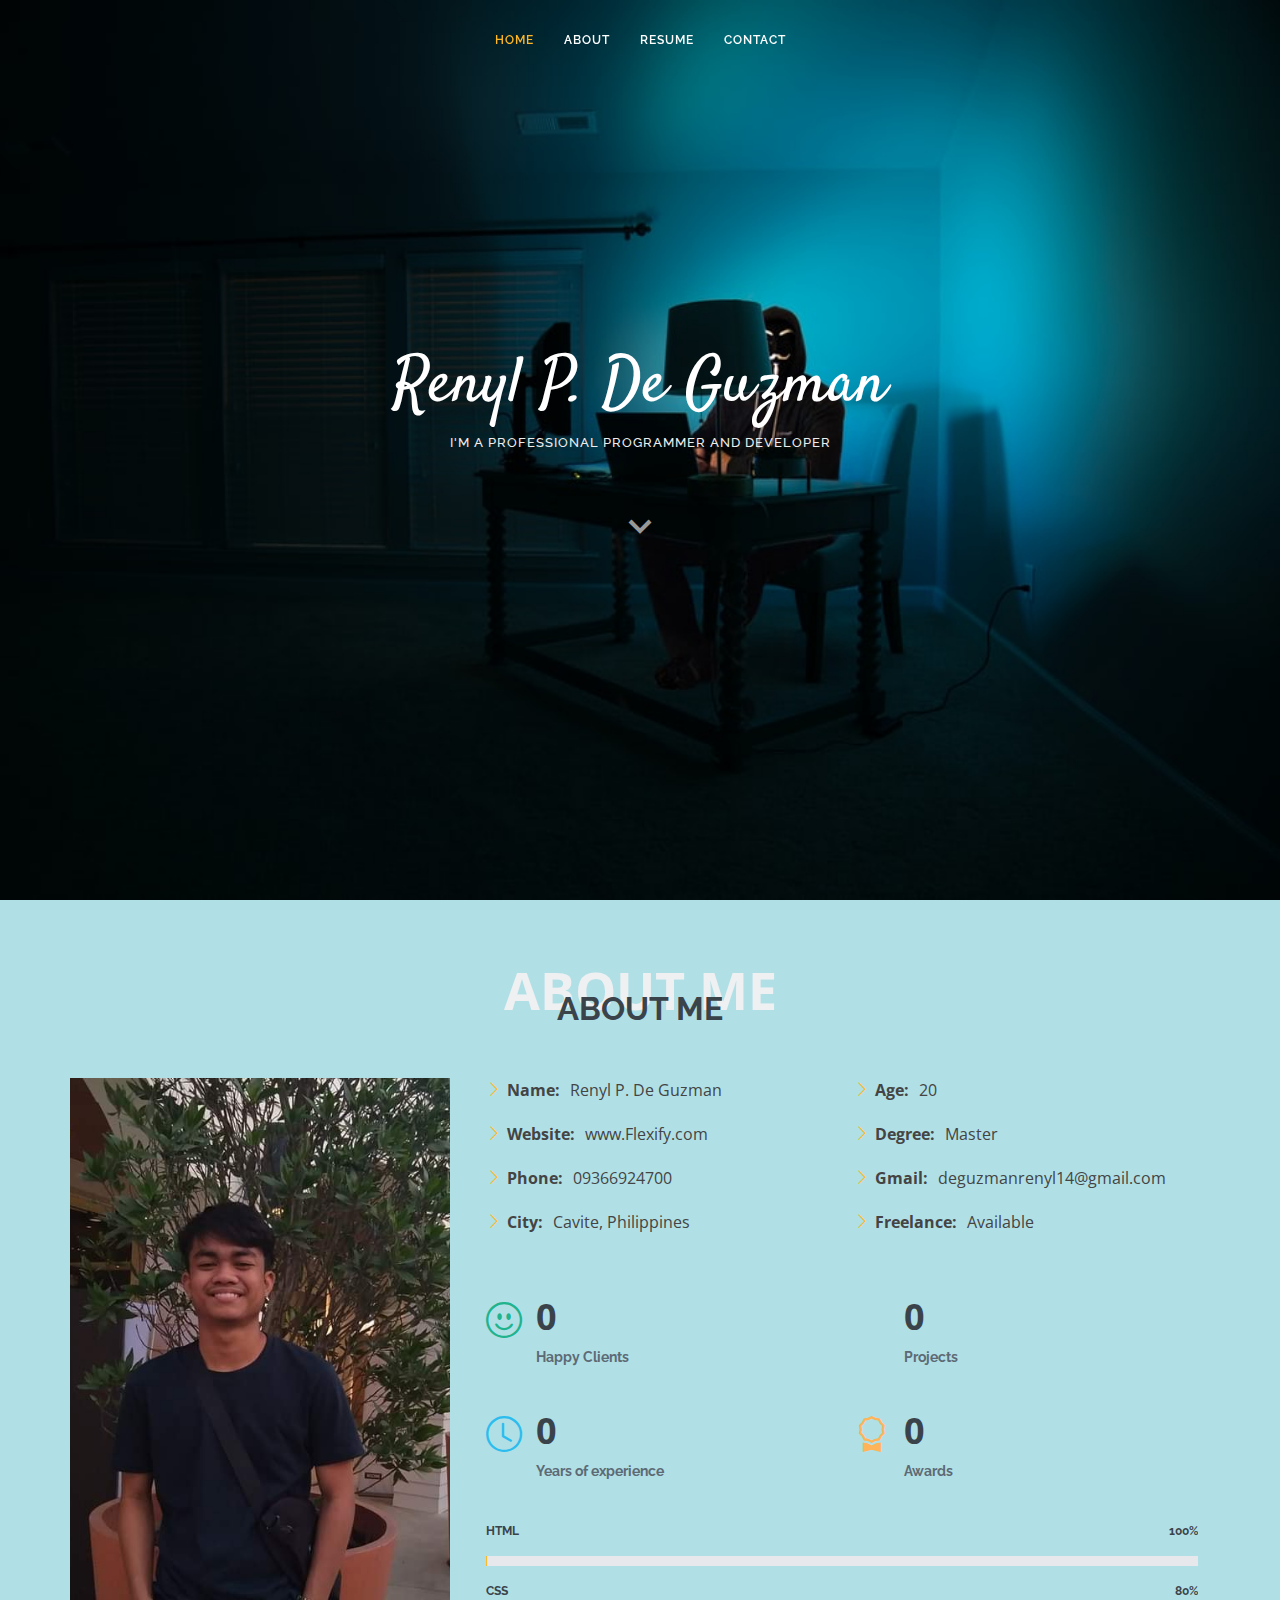
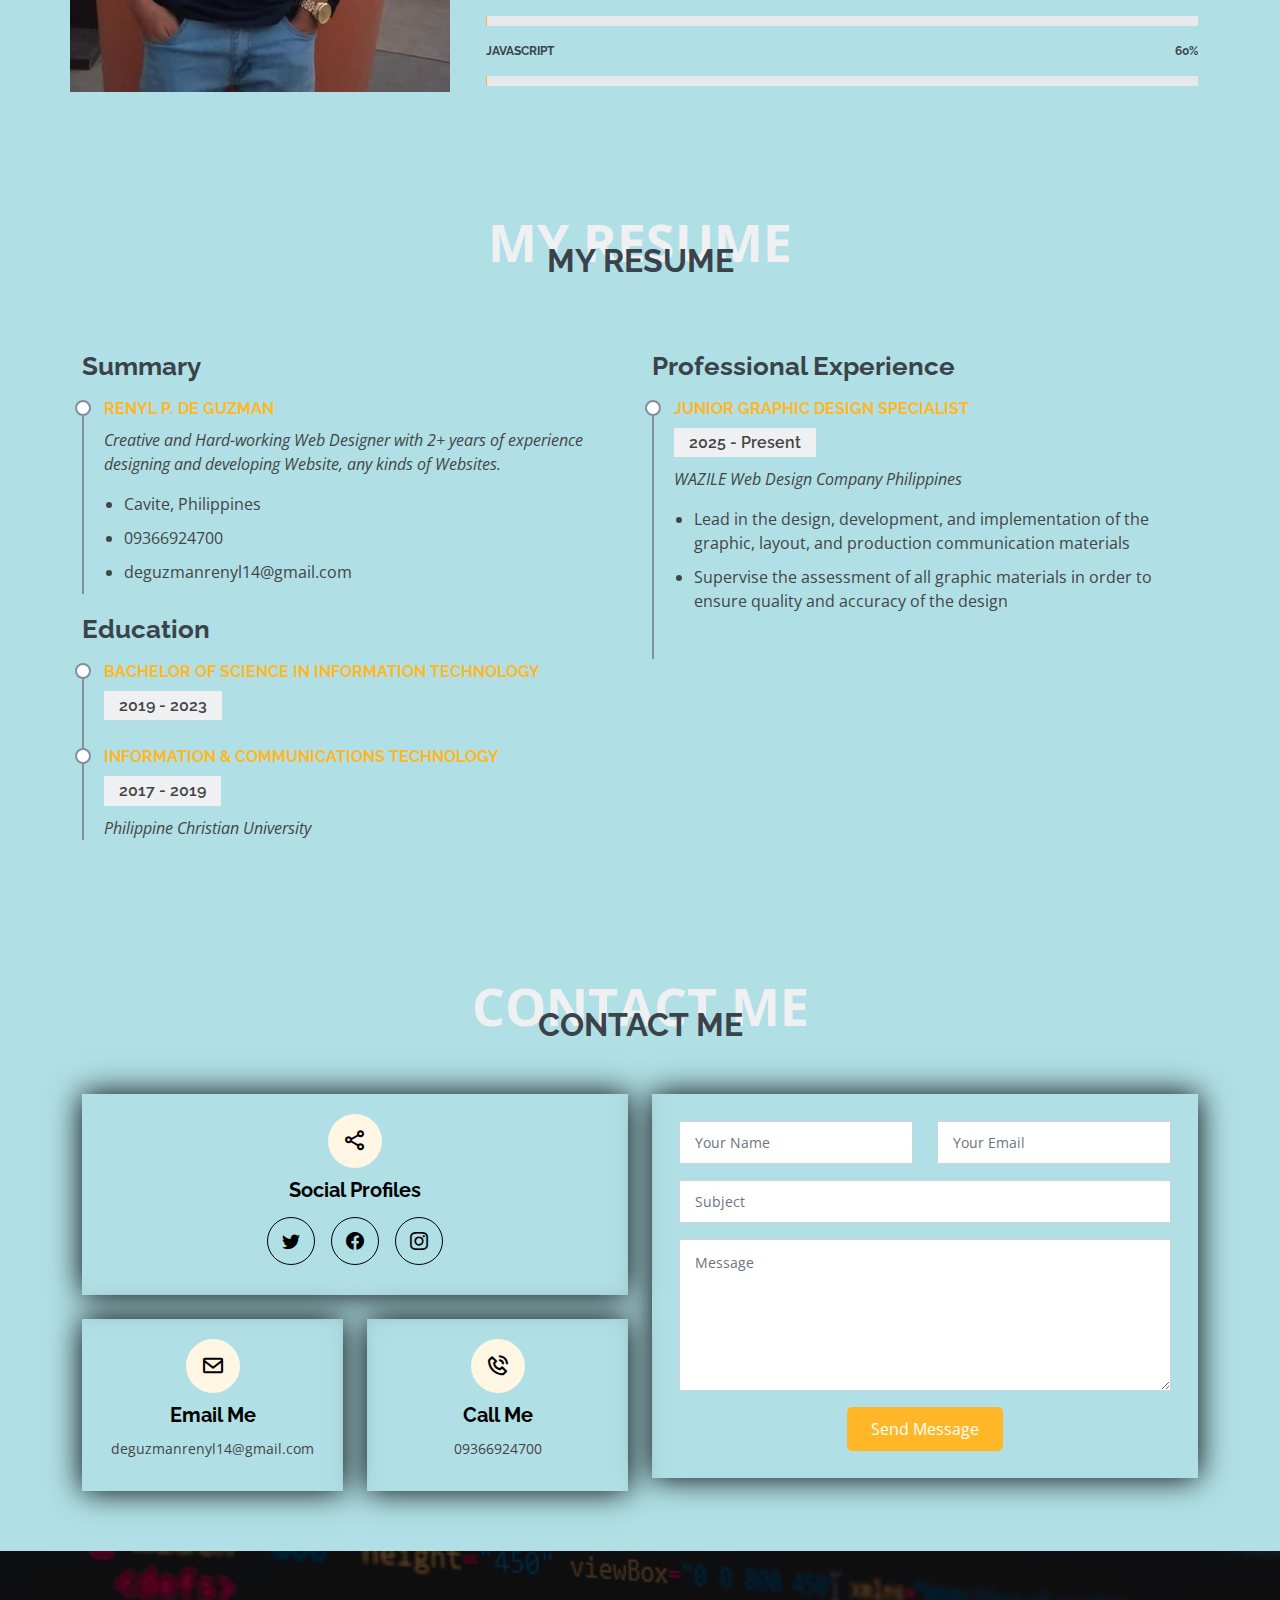
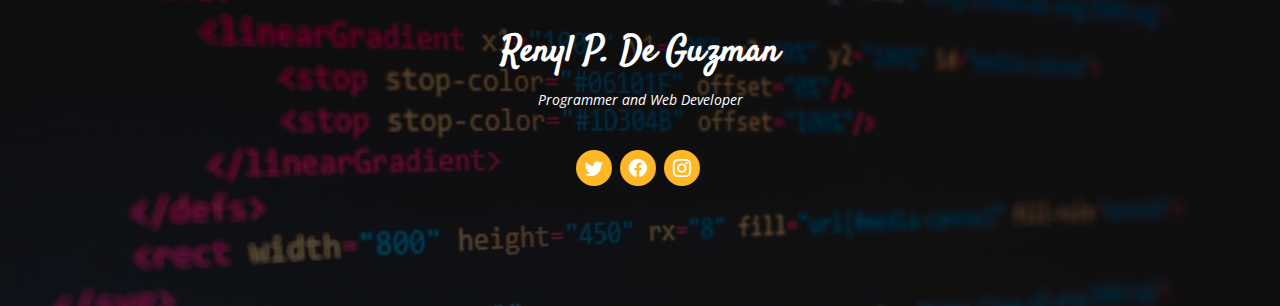
<file: index.html>
<!DOCTYPE html>
<html lang="en">

<head>
  <meta charset="utf-8">
  <meta content="width=device-width, initial-scale=1.0" name="viewport">

  <title>Renyl De Guzman</title>
  <meta content="" name="description">
  <meta content="" name="keywords">

  <!-- Favicons -->
  <link href="assets/img/favicon.png" rel="icon">
  <link href="assets/img/apple-touch-icon.png" rel="apple-touch-icon">

  <!-- Google Fonts -->
  <link href="https://fonts.googleapis.com/css?family=Open+Sans:300,300i,400,400i,600,600i,700,700i|Raleway:300,300i,400,400i,500,500i,600,600i,700,700i|Satisfy" rel="stylesheet">

  <!-- Vendor CSS Files -->
  <link href="assets/vendor/bootstrap/css/bootstrap.min.css" rel="stylesheet">
  <link href="assets/vendor/bootstrap-icons/bootstrap-icons.css" rel="stylesheet">
  <link href="assets/vendor/boxicons/css/boxicons.min.css" rel="stylesheet">
  <link href="assets/vendor/glightbox/css/glightbox.min.css" rel="stylesheet">
  <link href="assets/vendor/swiper/swiper-bundle.min.css" rel="stylesheet">

  <!-- Template Main CSS File -->
  <link href="assets/css/style.css" rel="stylesheet">

  <!-- =======================================================
  * Template Name: Laura - v4.3.0
  * Template URL: https://bootstrapmade.com/laura-free-creative-bootstrap-theme/
  * Author: BootstrapMade.com
  * License: https://bootstrapmade.com/license/
  ======================================================== -->
</head>

<body>

  <!-- ======= Header ======= -->
  <header id="header" class="fixed-top d-flex justify-content-center align-items-center header-transparent">

    <nav id="navbar" class="navbar">
      <ul>
        <li><a class="nav-link scrollto active" href="#hero">Home</a></li>
        <li><a class="nav-link scrollto" href="#about">About</a></li>
        <li><a class="nav-link scrollto" href="#resume">Resume</a></li>

        <li><a class="nav-link scrollto" href="#contact">Contact</a></li>
      </ul>
      <i class="bi bi-list mobile-nav-toggle"></i>
    </nav><!-- .navbar -->

  </header><!-- End Header -->

  <!-- ======= Hero Section ======= -->
  <section id="hero">
    <div class="hero-container">
      <h1>Renyl P. De Guzman</h1>
      <h2>I'm a Professional Programmer and Developer</h2>
      <a href="#about" class="btn-scroll scrollto" title="Scroll Down"><i class="bx bx-chevron-down"></i></a>
    </div>
  </section><!-- End Hero -->

  <main id="main">

    <!-- ======= About Me Section ======= -->
    <section id="about" class="about">
      <div class="container">

        <div class="section-title">
          <span>About Me</span>
          <h2>About Me</h2>
          
        </div>

        <div class="row">
          <div class="image col-lg-4 d-flex align-items-stretch justify-content-center justify-content-lg-start"></div>
          <div class="col-lg-8 d-flex flex-column align-items-stretch">
            <div class="content ps-lg-4 d-flex flex-column justify-content-center">
              <div class="row">
                <div class="col-lg-6">
                  <ul>
                    <li><i class="bi bi-chevron-right"></i> <strong>Name:</strong> <span>Renyl P. De Guzman</span></li>
                    <li><i class="bi bi-chevron-right"></i> <strong>Website:</strong> <span>www.Flexify.com</span></li>
                    <li><i class="bi bi-chevron-right"></i> <strong>Phone:</strong> <span>09366924700</span></li>
                    <li><i class="bi bi-chevron-right"></i> <strong>City:</strong> <span>Cavite, Philippines</span></li>
                  </ul>
                </div>
                <div class="col-lg-6">
                  <ul>
                    <li><i class="bi bi-chevron-right"></i> <strong>Age:</strong> <span>20</span></li>
                    <li><i class="bi bi-chevron-right"></i> <strong>Degree:</strong> <span>Master</span></li>
                    <li><i class="bi bi-chevron-right"></i> <strong>Gmail:</strong> <span>deguzmanrenyl14@gmail.com</span></li>
                    <li><i class="bi bi-chevron-right"></i> <strong>Freelance:</strong> <span>Available</span></li>
                  </ul>
                </div>
              </div>
              <div class="row mt-n4">
                <div class="col-md-6 mt-5 d-md-flex align-items-md-stretch">
                  <div class="count-box">
                    <i class="bi bi-emoji-smile" style="color: #20b38e;"></i>
                    <span data-purecounter-start="0" data-purecounter-end="150" data-purecounter-duration="1" class="purecounter"></span>
                    <p><strong>Happy Clients</strong></p>
                  </div>
                </div>

                <div class="col-md-6 mt-5 d-md-flex align-items-md-stretch">
                  <div class="count-box">
                    <i class="bi bi-journal-richtextr" style="color: #8a1ac2;"></i>
                    <span data-purecounter-start="0" data-purecounter-end="3" data-purecounter-duration="1" class="purecounter"></span>
                    <p><strong>Projects</strong></p>
                  </div>
                </div>

                <div class="col-md-6 mt-5 d-md-flex align-items-md-stretch">
                  <div class="count-box">
                    <i class="bi bi-clock" style="color: #2cbdee;"></i>
                    <span data-purecounter-start="0" data-purecounter-end="2" data-purecounter-duration="1" class="purecounter"></span>
                    <p><strong>Years of experience</strong></p>
                  </div>
                </div>

                <div class="col-md-6 mt-5 d-md-flex align-items-md-stretch">
                  <div class="count-box">
                    <i class="bi bi-award" style="color: #ffb459;"></i>
                    <span data-purecounter-start="0" data-purecounter-end="16" data-purecounter-duration="1" class="purecounter"></span>
                    <p><strong>Awards</strong></p>
                  </div>
                </div>
              </div>
            </div><!-- End .content-->

            <div class="skills-content ps-lg-4">
              <div class="progress">
                <span class="skill">HTML <i class="val">100%</i></span>
                <div class="progress-bar-wrap">
                  <div class="progress-bar" role="progressbar" aria-valuenow="100" aria-valuemin="0" aria-valuemax="100"></div>
                </div>
              </div>

              <div class="progress">
                <span class="skill">CSS <i class="val">80%</i></span>
                <div class="progress-bar-wrap">
                  <div class="progress-bar" role="progressbar" aria-valuenow="90" aria-valuemin="0" aria-valuemax="100"></div>
                </div>
              </div>

              <div class="progress">
                <span class="skill">JavaScript <i class="val">60%</i></span>
                <div class="progress-bar-wrap">
                  <div class="progress-bar" role="progressbar" aria-valuenow="75" aria-valuemin="0" aria-valuemax="100"></div>
                </div>
              </div>
            </div>

          </div>
        </div>

      </div>
    </section><!-- End About Me Section -->

    <!-- ======= My Resume Section ======= -->
    <section id="resume" class="resume">
      <div class="container">

        <div class="section-title">
          <span>My Resume</span>
          <h2>My Resume</h2>
        
        </div>

        <div class="row">
          <div class="col-lg-6">
            <h3 class="resume-title">Summary</h3>
            <div class="resume-item pb-0">
              <h4>Renyl P. De Guzman</h4>
              <p><em>Creative and Hard-working Web Designer with 2+ years of experience designing and developing Website, any kinds of Websites.</em></p>
              <p>
              <ul>
                <li>Cavite, Philippines</li>
                <li>09366924700</li>
                <li>deguzmanrenyl14@gmail.com</li>
              </ul>
              </p>
            </div>

            <h3 class="resume-title">Education</h3>
            <div class="resume-item">
              <h4>Bachelor of Science in Information Technology</h4>
              <h5>2019 - 2023</h5>
      
            </div>
            <div class="resume-item">
              <h4>Information &amp; Communications Technology</h4>
              <h5>2017 - 2019</h5>
              <p><em>Philippine Christian University</em></p>
          
            </div>
          </div>
          <div class="col-lg-6">
            <h3 class="resume-title">Professional Experience</h3>
            <div class="resume-item">
              <h4>Junior graphic design specialist</h4>
              <h5>2025 - Present</h5>
              <p><em>WAZILE Web Design Company Philippines </em></p>
              <p>
              <ul>
                <li>Lead in the design, development, and implementation of the graphic, layout, and production communication materials</li>
              
              <li>Supervise the assessment of all graphic materials in order to ensure quality and accuracy of the design</li>
                
              </ul>
              </p>
            </div>
           
              </ul>
              </p>
            </div>
          </div>
        </div>

      </div>
    </section><!-- End My Resume Section -->


    <!-- ======= Contact Me Section ======= -->
    <section id="contact" class="contact">
      <div class="container">

        <div class="section-title">
          <span>Contact Me</span>
          <h2>Contact Me</h2>

        </div>

        <div class="row">

          <div class="col-lg-6">

            <div class="row">
              <div class="col-md-12">
                <div class="info-box">
                  <i class="bx bx-share-alt"></i>
                  <h3>Social Profiles</h3>
                  <div class="social-links">
                    <a href="https://twitter.com/?lang=en" class="twitter"><i class="bi bi-twitter"></i></a>
                    <a href="https://www.facebook.com/renyl.deguzman/" class="facebook"><i class="bi bi-facebook"></i></a>
                    <a href="https://www.instagram.com/renyldeguzmann/" class="instagram"><i class="bi bi-instagram"></i></a>
                   
                  </div>
                </div>
              </div>
              <div class="col-md-6">
                <div class="info-box mt-4">
                  <i class="bx bx-envelope"></i>
                  <h3>Email Me</h3>
                  <p>deguzmanrenyl14@gmail.com</p>
                </div>
              </div>
              <div class="col-md-6">
                <div class="info-box mt-4">
                  <i class="bx bx-phone-call"></i>
                  <h3>Call Me</h3>
                  <p>09366924700</p>
                </div>
              </div>
            </div>

          </div>

          <div class="col-lg-6">
            <form action="forms/contact.php" method="post" role="form" class="php-email-form">
              <div class="row">
                <div class="col-md-6 form-group">
                  <input type="text" name="name" class="form-control" id="name" placeholder="Your Name" required>
                </div>
                <div class="col-md-6 form-group mt-3 mt-md-0">
                  <input type="email" class="form-control" name="email" id="email" placeholder="Your Email" required>
                </div>
              </div>
              <div class="form-group mt-3">
                <input type="text" class="form-control" name="subject" id="subject" placeholder="Subject" required>
              </div>
              <div class="form-group mt-3">
                <textarea class="form-control" name="message" rows="6" placeholder="Message" required></textarea>
              </div>
              <div class="my-3">
                <div class="loading">Loading</div>
                <div class="error-message"></div>
                <div class="sent-message">Your message has been sent. Thank you!</div>
              </div>
              <div class="text-center"><button type="submit">Send Message</button></div>
            </form>
          </div>

        </div>

      </div>
    </section><!-- End Contact Me Section -->

  </main><!-- End #main -->

  <!-- ======= Footer ======= -->
  <footer id="footer">
    <div class="container">
      <h3>Renyl P. De Guzman</h3>
      <p>Programmer and Web Developer</p>
      <div class="social-links">
           <a href="https://twitter.com/?lang=en" class="twitter"><i class="bi bi-twitter"></i></a>
                    <a href="https://www.facebook.com/renyl.deguzman" class="facebook"><i class="bi bi-facebook"></i></a>
                    <a href="https://www.instagram.com/renyldeguzmann/" class="instagram"><i class="bi bi-instagram"></i></a>
      </div>
      
      </div>
    </div>
  </footer><!-- End Footer -->

  <a href="#" class="back-to-top d-flex align-items-center justify-content-center"><i class="bi bi-arrow-up-short"></i></a>

  <!-- Vendor JS Files -->
  <script src="assets/vendor/bootstrap/js/bootstrap.bundle.min.js"></script>
  <script src="assets/vendor/glightbox/js/glightbox.min.js"></script>
  <script src="assets/vendor/isotope-layout/isotope.pkgd.min.js"></script>
  <script src="assets/vendor/php-email-form/validate.js"></script>
  <script src="assets/vendor/purecounter/purecounter.js"></script>
  <script src="assets/vendor/swiper/swiper-bundle.min.js"></script>
  <script src="assets/vendor/waypoints/noframework.waypoints.js"></script>

  <!-- Template Main JS File -->
  <script src="assets/js/main.js"></script>

</body>

</html>
</file>
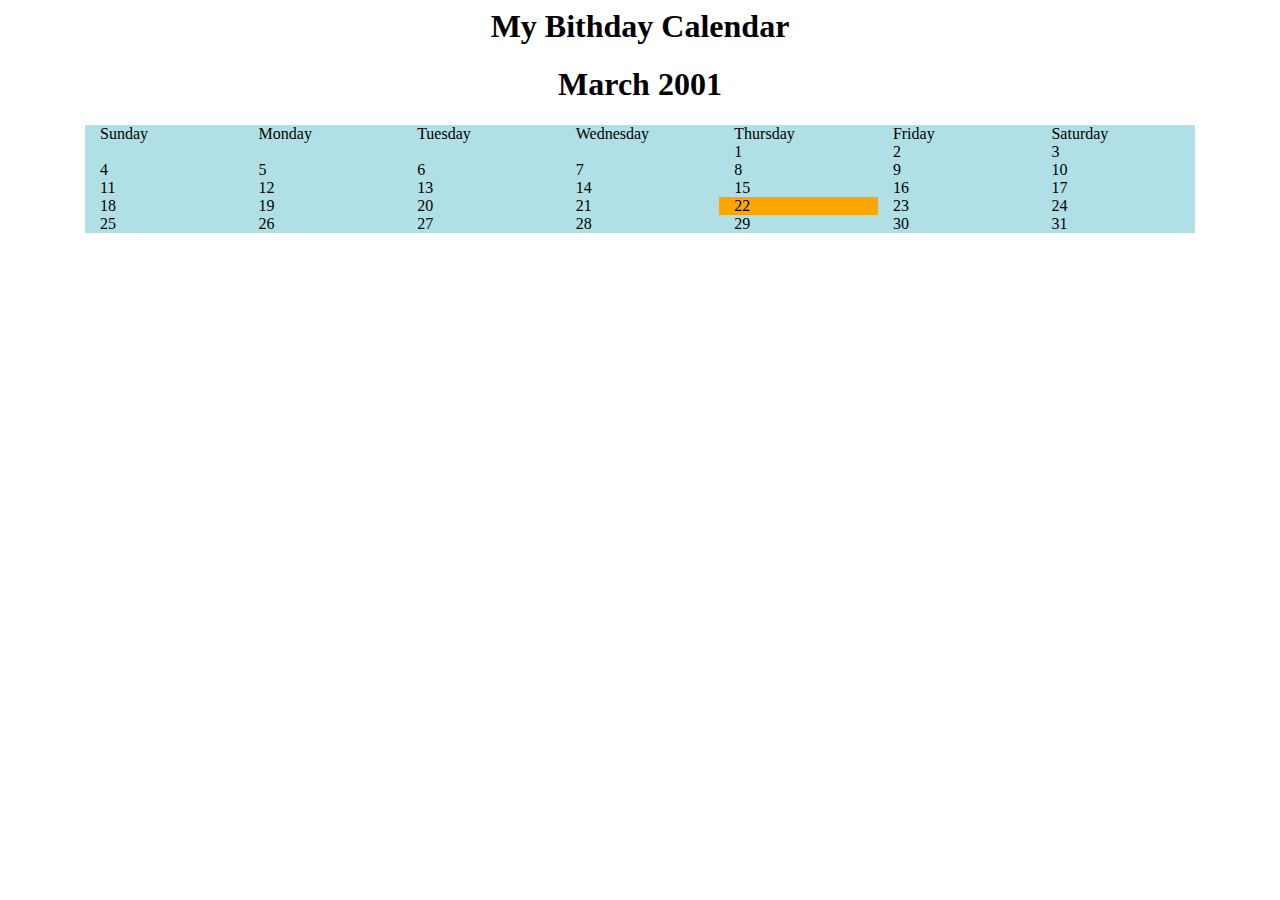
<file: deguzman_Itec75a/DeGuzman_lab2.html>
<html>
<head>
<title>Calendar</title>
<link rel="stylesheet" type="text/css" href="css/bootstrap-grid.css">
</head>
<body>
<div class="container">
  <center><h1>My Bithday Calendar</h1></center>
  <center><h1>March 2001</h1></center>
  <div class="container" style="background-color: powderblue;">
    <div class="row">
      <div class="col-sm">
      Sunday
      </div>
      <div class="col-sm">
      Monday
      </div>
      <div class="col-sm">
      Tuesday
      </div>
        <div class="col-sm">
      Wednesday
      </div>
        <div class="col-sm">
      Thursday
      </div>
        <div class="col-sm">
      Friday
      </div>
        <div class="col-sm">
      Saturday
      </div>
    </div>



    <div class="row">
      <div class="col-sm">
      </div>
      <div class="col-sm">
      </div>
      <div class="col-sm">
      </div>
        <div class="col-sm">
      </div>
        <div class="col-sm">
      1
      </div>
        <div class="col-sm">
      2
      </div>
        <div class="col-sm">
      3
      </div>
    </div>



      <div class="row">
      <div class="col-sm">
      4
      </div>
      <div class="col-sm">
      5
      </div>
      <div class="col-sm">
      6
      </div>
        <div class="col-sm">
      7
      </div>
        <div class="col-sm">
      8
      </div>
        <div class="col-sm">
      9
      </div>
        <div class="col-sm">
      10
      </div>
      </div>



      <div class="row">
      <div class="col-sm">
      11
      </div>
      <div class="col-sm">
      12
      </div>
      <div class="col-sm">
      13
      </div>
        <div class="col-sm">
      14
      </div>
        <div class="col-sm">
      15
      </div>
        <div class="col-sm">
      16
      </div>
        <div class="col-sm">
      17
      </div>
      </div>



      <div class="row">
      <div class="col-sm">
      18
      </div>
      <div class="col-sm">
      19
      </div>
      <div class="col-sm">
      20
      </div>
        <div class="col-sm">
      21
      </div>
        <div class="col-sm " style="background-color: orange;">
      22
      </div>
        <div class="col-sm">
      23
      </div>
        <div class="col-sm">
      24
      </div>
      </div>



      <div class="row">
      <div class="col-sm">
      25
      </div>
      <div class="col-sm">
      26
      </div>
      <div class="col-sm">
      27
      </div>
        <div class="col-sm">
      28
      </div>
        <div class="col-sm">
      29
      </div>
        <div class="col-sm">
      30
      </div>
        <div class="col-sm">
      31
      </div>
      </div>
    
</div>

</body>
</html>
</file>
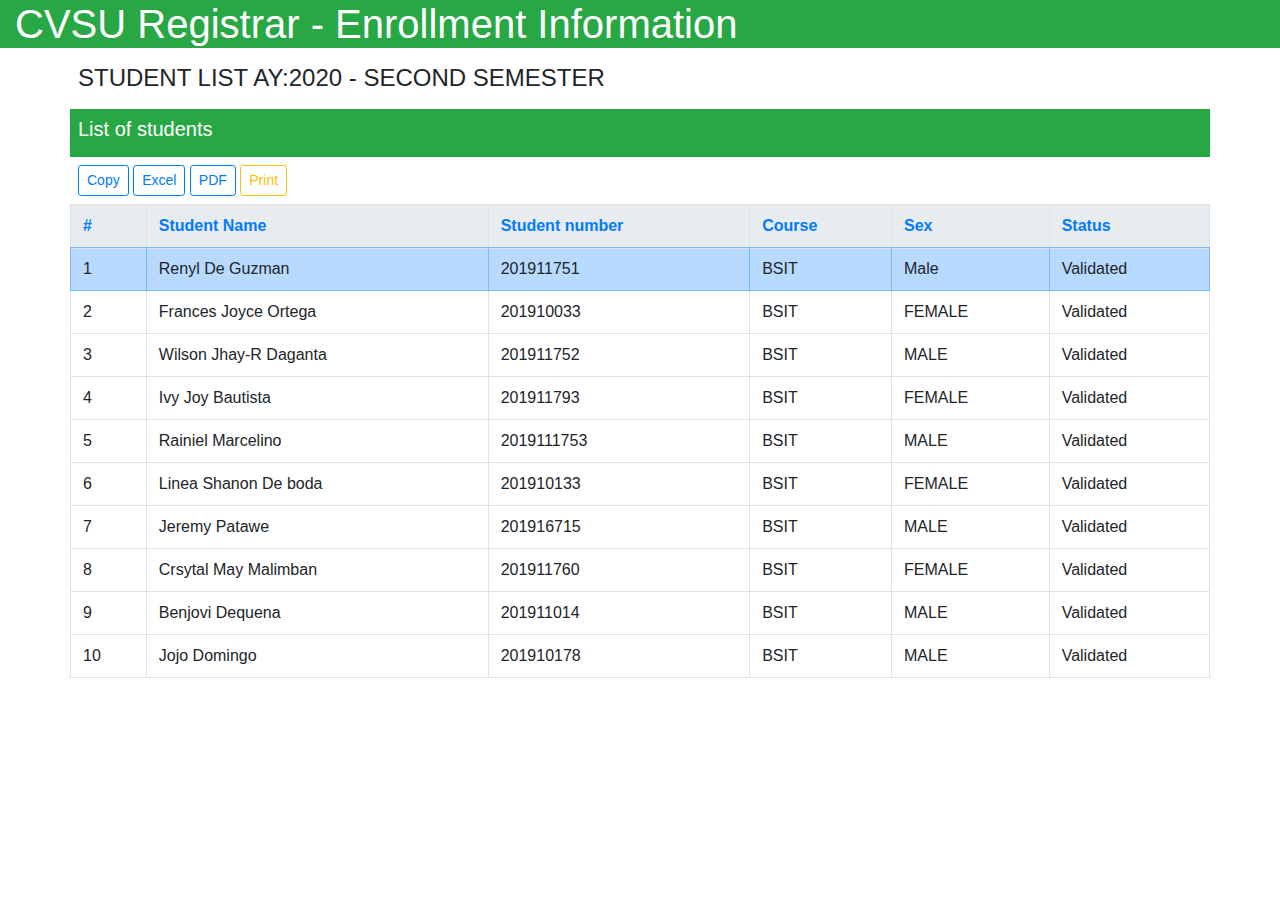
<file: deguzman_Itec75a/deguzman_lab3.html>
<style>




 th {
  border: 1px solid #dddddd;
 background-color:#e0e0e0;

  
}
 td {
 border: 1px solid #dddddd;

  
}

</style>

<!DOCTYPE html>
<html lang="en">
<head>
  <title>Lab 3</title>
  <meta charset=""UTF-8">
  <meta name="viewport" content="width=device-width, initial-scale=1">
  <link rel="stylesheet" href="https://maxcdn.bootstrapcdn.com/bootstrap/4.5.2/css/bootstrap.min.css">
  <script src="https://ajax.googleapis.com/ajax/libs/jquery/3.5.1/jquery.min.js"></script>
  <script src="https://cdnjs.cloudflare.com/ajax/libs/popper.js/1.16.0/umd/popper.min.js"></script>
  <script src="https://maxcdn.bootstrapcdn.com/bootstrap/4.5.2/js/bootstrap.min.js"></script>
</head>
<body>
<div class="container-fluid bg-success text-white">
  <h1>CVSU Registrar - Enrollment Information</h1>
</div>

<div class="container p-2">
	<h4>STUDENT LIST AY:2020 - SECOND SEMESTER<h4>
</div>

<div class="container p-2 bg-success text-white">
	<h5>List of students<h5>
</div>

<div class="container p-2 ">
  <button type="button" class="btn btn-outline-primary btn-sm">Copy</button>
  <button type="button" class="btn btn-outline-primary btn-sm">Excel</button>
  <button type="button" class="btn btn-outline-primary btn-sm">PDF</button>
  <button type="button" class="btn btn-outline-warning btn-sm">Print</button>
</div>


  <table class="container p-2 table table-bordered table-hover">
  <thead class>
      <tr class="thead-light">
        <th class="text-primary">#</th>
        <th class="text-primary">Student Name</th>
        <th class="text-primary">Student number</th>
		<th class="text-primary">Course</th>
		<th class="text-primary">Sex</th>
		<th class="text-primary">Status</th>
      </tr>
    </thead>

 <tbody>
      
    <tr>
		<tr class="table-primary">
        <td>1</td>
        <td>Renyl De Guzman</td>
        <td>201911751</td>
		<td>BSIT</td>
		<td>Male</td>
		<td>Validated</td>
      </tr>
	  
	  
	  <tr>
	  <td>2</td>
    <td>Frances Joyce Ortega</td>
    <td>201910033</td>
		<td>BSIT</td>
		<td>FEMALE</td>
		<td>Validated</td>
      </tr>
	   
    <tr>
    <td>3</td>
    <td>Wilson Jhay-R Daganta</td>
    <td>201911752</td>
    <td>BSIT</td>
    <td>MALE</td>
    <td>Validated</td>
      </tr>
	    
    <tr>
    <td>4</td>
    <td>Ivy Joy Bautista</td>
    <td>201911793</td>
    <td>BSIT</td>
    <td>FEMALE</td>
    <td>Validated</td>
      </tr>


    <tr>
    <td>5</td>
    <td>Rainiel Marcelino</td>
    <td>2019111753</td>
    <td>BSIT</td>
    <td>MALE</td>
    <td>Validated</td>
      </tr>


    <tr>
    <td>6</td>
    <td>Linea Shanon De boda</td>
    <td>201910133</td>
    <td>BSIT</td>
    <td>FEMALE</td>
    <td>Validated</td>
      </tr>


    <tr>
    <td>7</td>
    <td>Jeremy Patawe</td>
    <td>201916715</td>
    <td>BSIT</td>
    <td>MALE</td>
    <td>Validated</td>
      </tr>


    <tr>
    <td>8</td>
    <td>Crsytal May Malimban</td>
    <td>201911760</td>
    <td>BSIT</td>
    <td>FEMALE</td>
    <td>Validated</td>
      </tr>


    <tr>
    <td>9</td>
    <td>Benjovi Dequena</td>
    <td>201911014</td>
    <td>BSIT</td>
    <td>MALE</td>
    <td>Validated</td>
      </tr>


    <tr>
    <td>10</td>
    <td>Jojo Domingo</td>
    <td>201910178</td>
    <td>BSIT</td>
    <td>MALE</td>
    <td>Validated</td>
      </tr>
</div>
</body>
</html>
</file>
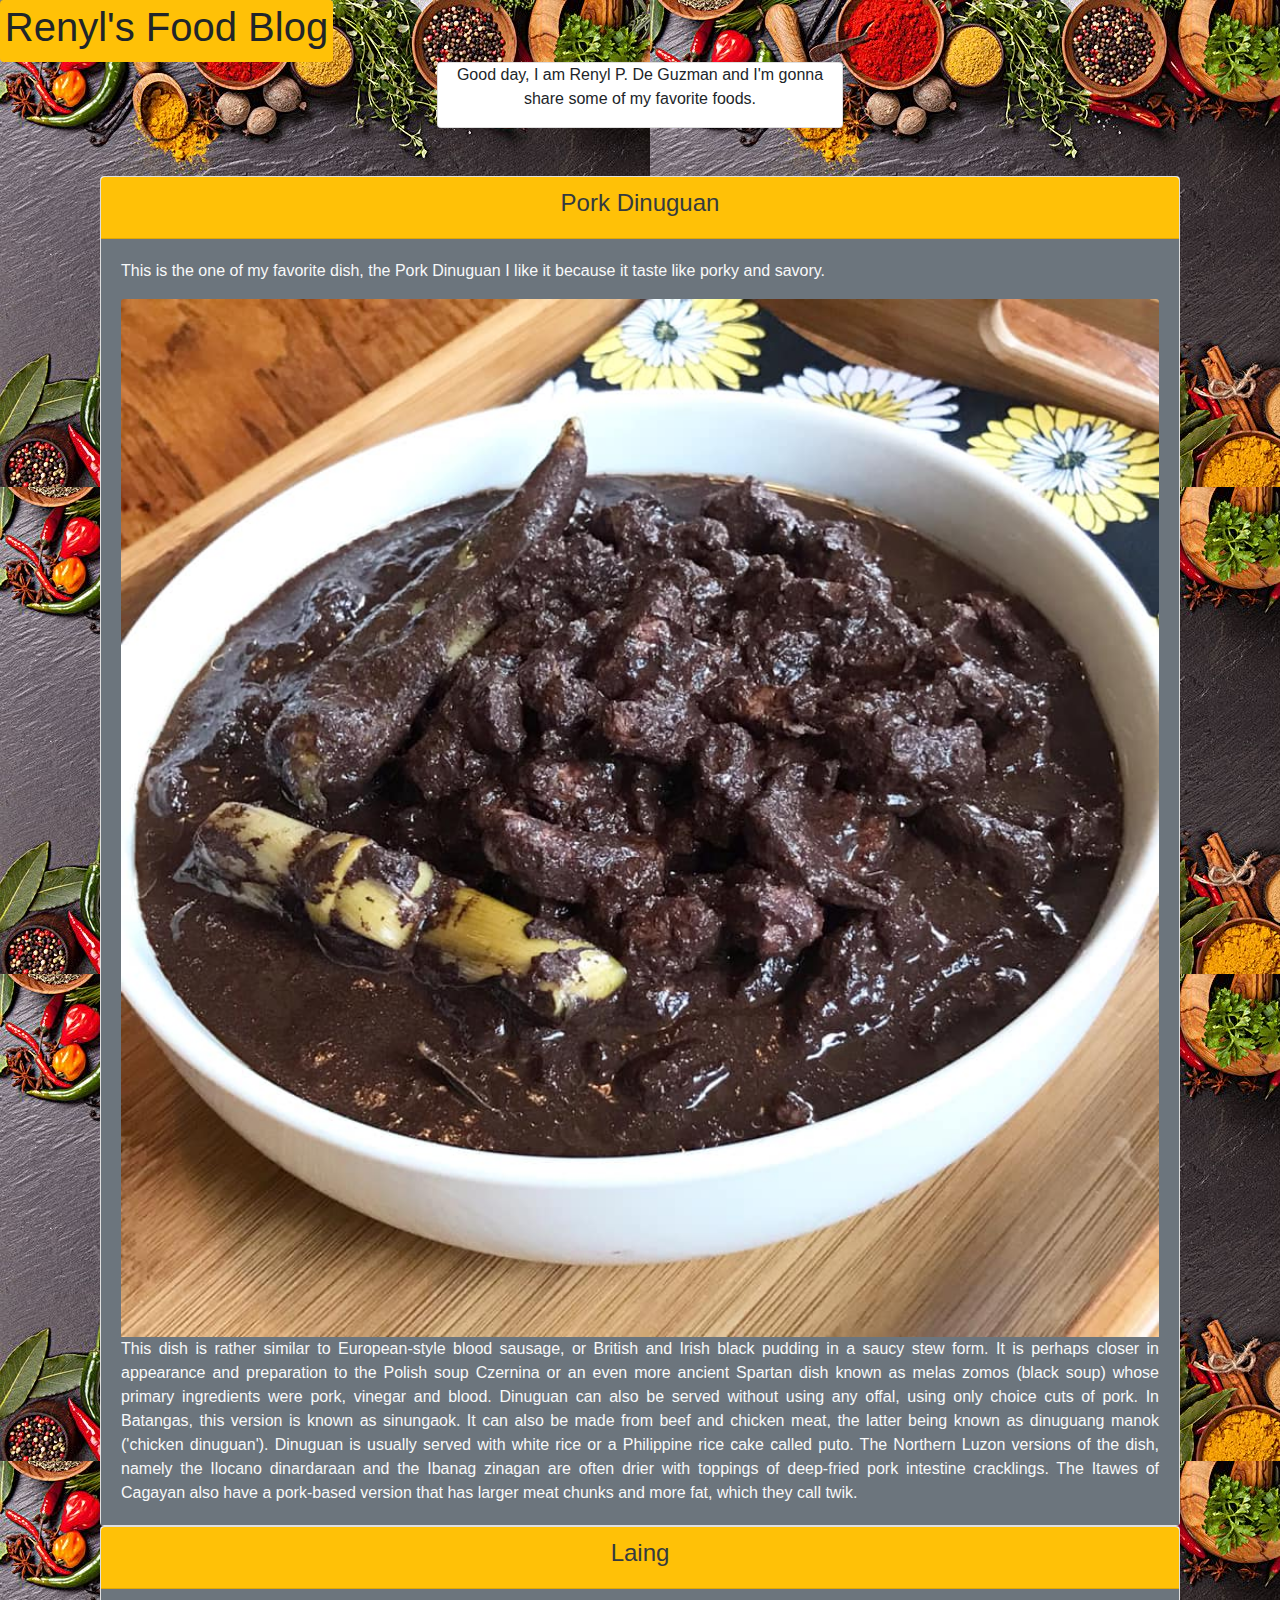
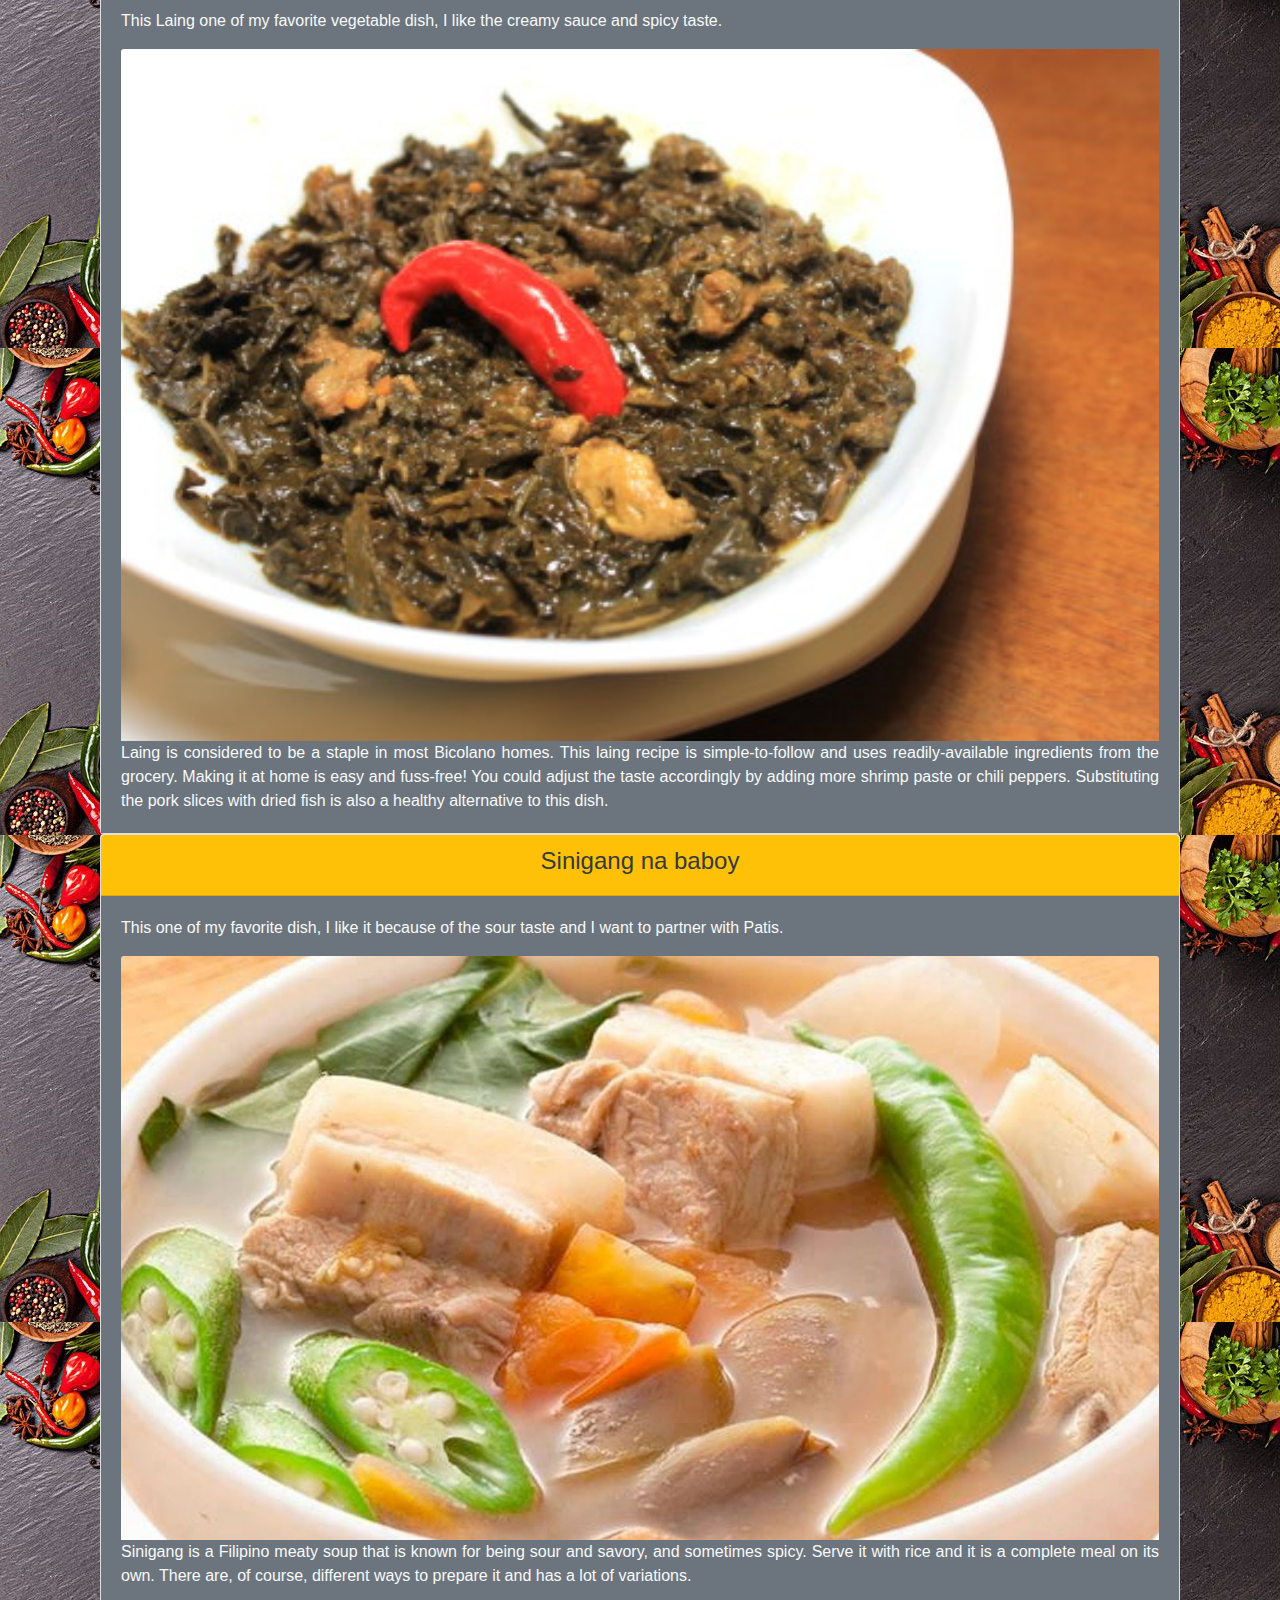
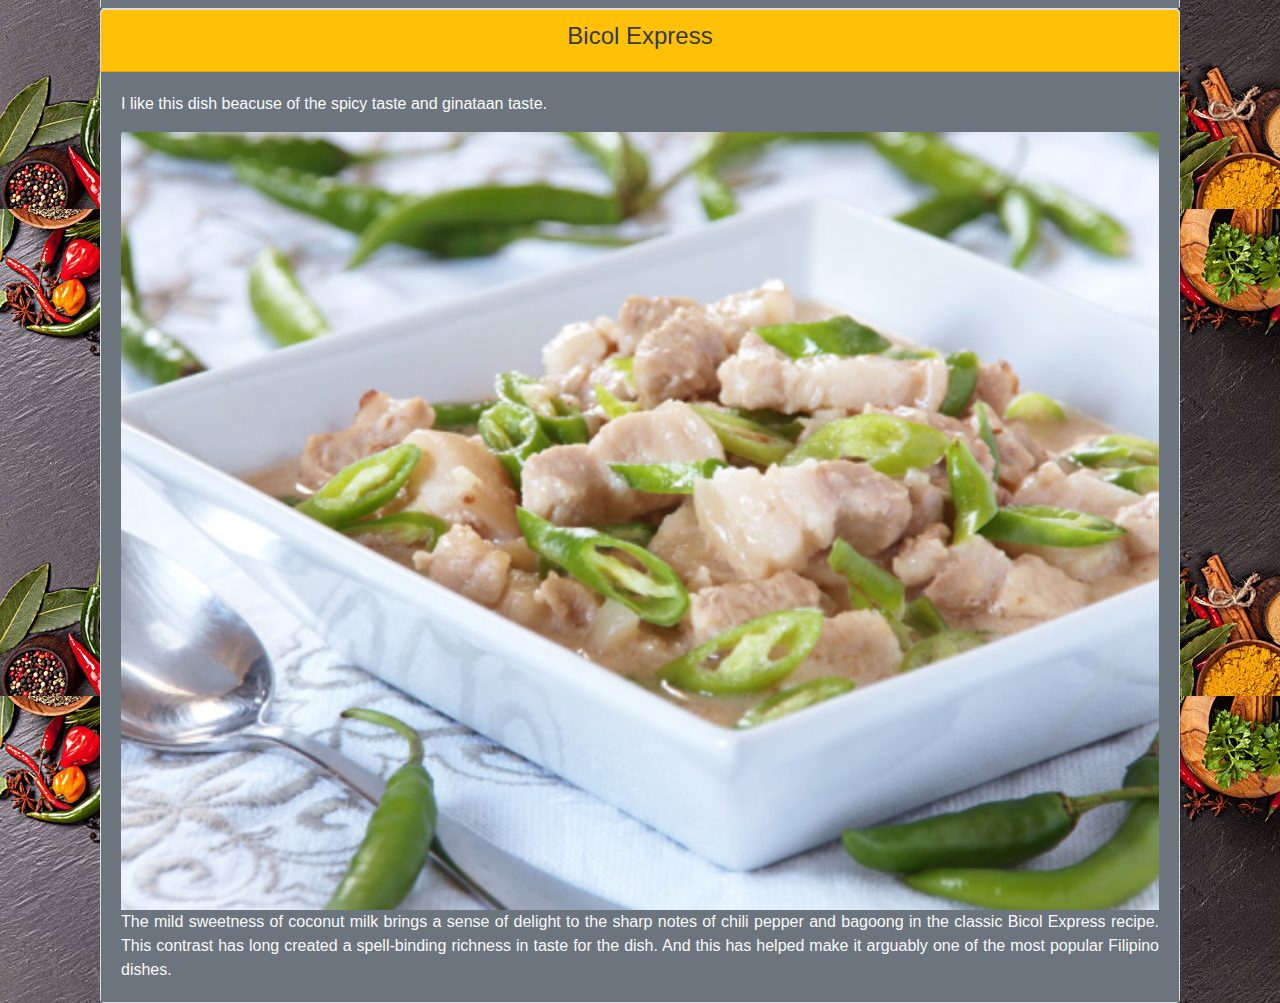
<file: deguzman_Itec75a/Deguzman_lab4/Deguzman_lab4.html>
<html>
<head>
	<title>Blog</title>
	<link rel="stylesheet" href="css/bootstrap.min.css">
</head>
<body style="background-image: url('bg.jpg');">
	<div class="badge badge-warning">
	
	    <h1 class="display-6">Renyl's Food Blog</h1>
	  </div>
</div>
	<div class="row" >
	  <div class="col-sm-4" style="margin-left:auto; margin-right:auto; text-align:center;">
	    <div class="card">
	       <p>Good day, I am Renyl P. De Guzman and I'm gonna share some of my favorite foods.  </p>
	     	</div>
	      </div>
	    </div>
	  </div>
	
	<br><br>
	<div class="container" style="margin-left:auto; margin-right:auto; text-align:center;" >
	  <div class = "col-sm-12" >

	    <div class="card">
	    	<ul class="list-group list-group-flush">
	  			  <li class="list-group-item bg-warning text-dark" align="center"><h4>Pork Dinuguan<h4></li>
	  		</ul>
	     	<div class="card-body bg-secondary">
	     	<p class = "card-text text-light" style="text-align:justify;">This is the one of my favorite dish, the Pork Dinuguan I like it because it taste like porky and savory. </p>
	        <img class="card-img-top" src="dinuguan.jpg" alt="image">
	        <p class="card-text text-light" style="text-align:justify;" >This dish is rather similar to European-style blood sausage, or British and Irish black pudding in a saucy stew form. It is perhaps closer in appearance and preparation to the Polish soup Czernina or an even more ancient Spartan dish known as melas zomos (black soup) whose primary ingredients were pork, vinegar and blood.
			Dinuguan can also be served without using any offal, using only choice cuts of pork. In Batangas, this version is known as sinungaok. It can also be made from beef and chicken meat, the latter being known as dinuguang manok ('chicken dinuguan'). Dinuguan is usually served with white rice or a Philippine rice cake called puto. The Northern Luzon versions of the dish, namely the Ilocano dinardaraan and the Ibanag zinagan are often drier with toppings of deep-fried pork intestine cracklings. The Itawes of Cagayan also have a pork-based version that has larger meat chunks and more fat, which they call twik.</p>
	       
	      </div>
	    </div>

		<div class="card">
	   		 <ul class="list-group list-group-flush">
	  		 <li class="list-group-item bg-warning text-dark" align="center"><h4>Laing<h4></li>
	  			</ul>
	      <div class="card-body bg-secondary">
	       <p class="card-text text-light" style="text-align:justify;"> This Laing one of my favorite vegetable dish, I like the creamy sauce and spicy taste.</p>
	       <img class="card-img-top" src="laing.jpg" alt="image">
	       	<p class="card-text text-light" style="text-align:justify;" >Laing is considered to be a staple in most Bicolano homes. This laing recipe is simple-to-follow and uses readily-available ingredients from the grocery. Making it at home is easy and fuss-free! You could adjust the taste accordingly by adding more shrimp paste or chili peppers. Substituting the pork slices with dried fish is also a healthy alternative to this dish.</p>
	      </div>
	    </div>

	    <div class="card">
	   		 <ul class="list-group list-group-flush">
	  		 <li class="list-group-item bg-warning text-dark" align="center"><h4>Sinigang na baboy<h4></li>
	  			</ul>
	      <div class="card-body bg-secondary">
	       <p class="card-text text-light" style="text-align:justify;"> This one of my favorite dish, I like it because of the sour taste and I want to partner with Patis.</p>
	       <img class="card-img-top" src="sinigang.jpg" alt="image">
	       	<p class="card-text text-light" style="text-align:justify;" >Sinigang is a Filipino meaty soup that is known for being sour and savory, and sometimes spicy. Serve it with rice and it is a complete meal on its own. There are, of course, different ways to prepare it and has a lot of variations.</p>
	      </div>
	    </div>	

	    <div class="card">
	   		 <ul class="list-group list-group-flush">
	  		 <li class="list-group-item bg-warning text-dark" align="center"><h4>Bicol Express<h4></li>
	  			</ul>
	      <div class="card-body bg-secondary">
	       <p class="card-text text-light" style="text-align:justify;">I like this dish beacuse of the spicy taste and ginataan taste.</p>
	       <img class="card-img-top" src="bicol.jpg" alt="image">
	       	<p class="card-text text-light" style="text-align:justify;" >The mild sweetness of coconut milk brings a sense of delight to the sharp notes of chili pepper and bagoong in the classic Bicol Express recipe. This contrast has long created a spell-binding richness in taste for the dish. And this has helped make it arguably one of the most popular Filipino dishes.</p>
	      </div>
	    </div>	

	  </div>
	 </div>
</body>
</html>
</file>
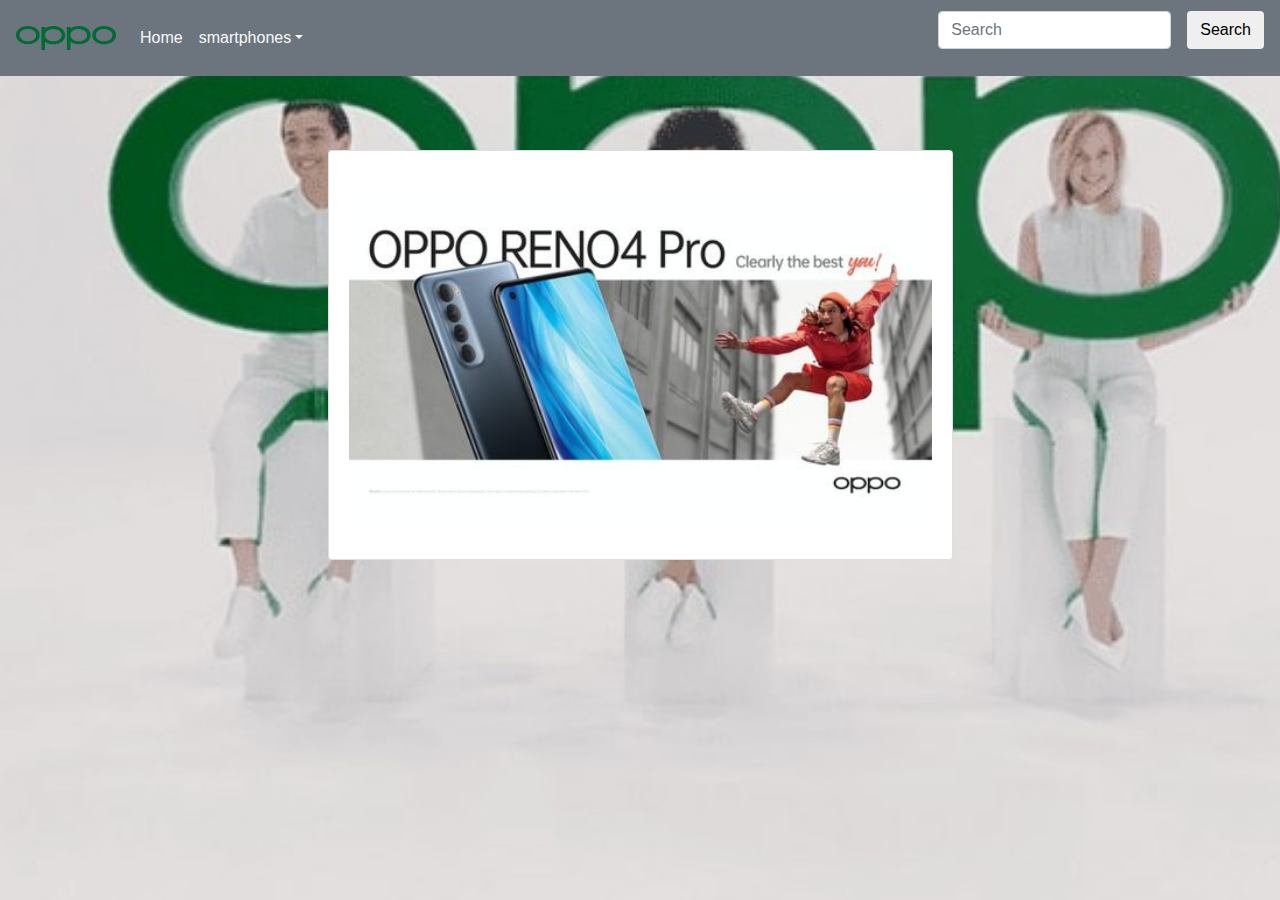
<file: deguzman_Itec75a/Deguzman_lab5/Deguzman_lab5.html>
<html>
<head>
<title>Business</title>
<meta charset="utf-8">
<meta name="viewport" content="width=device-width, initial-scale">
<link rel="stylesheet" href="css/bootstrap.min.css">
<script src="https://ajax.googleapis.com/ajax/libs/jquery/3.5.1/jquery.min.js"></script>
<script src="js/bootstrap.min.js" ></script>
<style type="text/css">
	.page-holder{
		min-height: 100vh;
	}
	.bg-cover{
		background-size: cover !important;
	}
</style>

</head>
<body>
	

<div style="background: url(opo.jpg)" class="page-holder bg-cover">

<div class="row" >
	  <div class="col-sm-6" style="margin-left:auto; margin-right:auto;  margin-top:150px;">
	    <div class="card">
	      <div class="card-body">
	       <img class="card-img-top" src="sm2.jpg" alt="image">
	     	</div>
	      </div>
	    </div>
	  </div>
	  


	<nav class="navbar navbar-expand-sm bg-secondary navbar-secondary fixed-top" style="opacity:100%;">
		<a class="navbar-brand" href="#"><img src="oppo.svg" alt="logo" style="width:100px; height:50px;"></a>
	<ul class="navbar-nav mr-auto mt-2 mt-lg-0" role="tablist">
		<li class="nav-item">
			<a class="nav-link active text-light" data-toggle="tab" href="#home_tab">Home</a>
		</li>

		<li class="nav-item dropdown">
			<a class="nav-link dropdown-toggle active text-light" data-toggle="dropdown" href="#" id="navbardrop">smartphones</a>
			<div class="dropdown-menu">
				<a class="dropdown-item" href="#">Reno series</a>
				<a class="dropdown-item" href="#">Find X series</a>
				<a class="dropdown-item" href="#">A series</a>
			
		</li>


		
	</ul>
<form class="form-inline" action="#">
	<input class="form-control mr-sm-3" type="text" placeholder="Search">
	<button class="btn btn--secondary" type="submit">Search</button>
</form>
</nav>
</div>



</body>

</html>
</file>
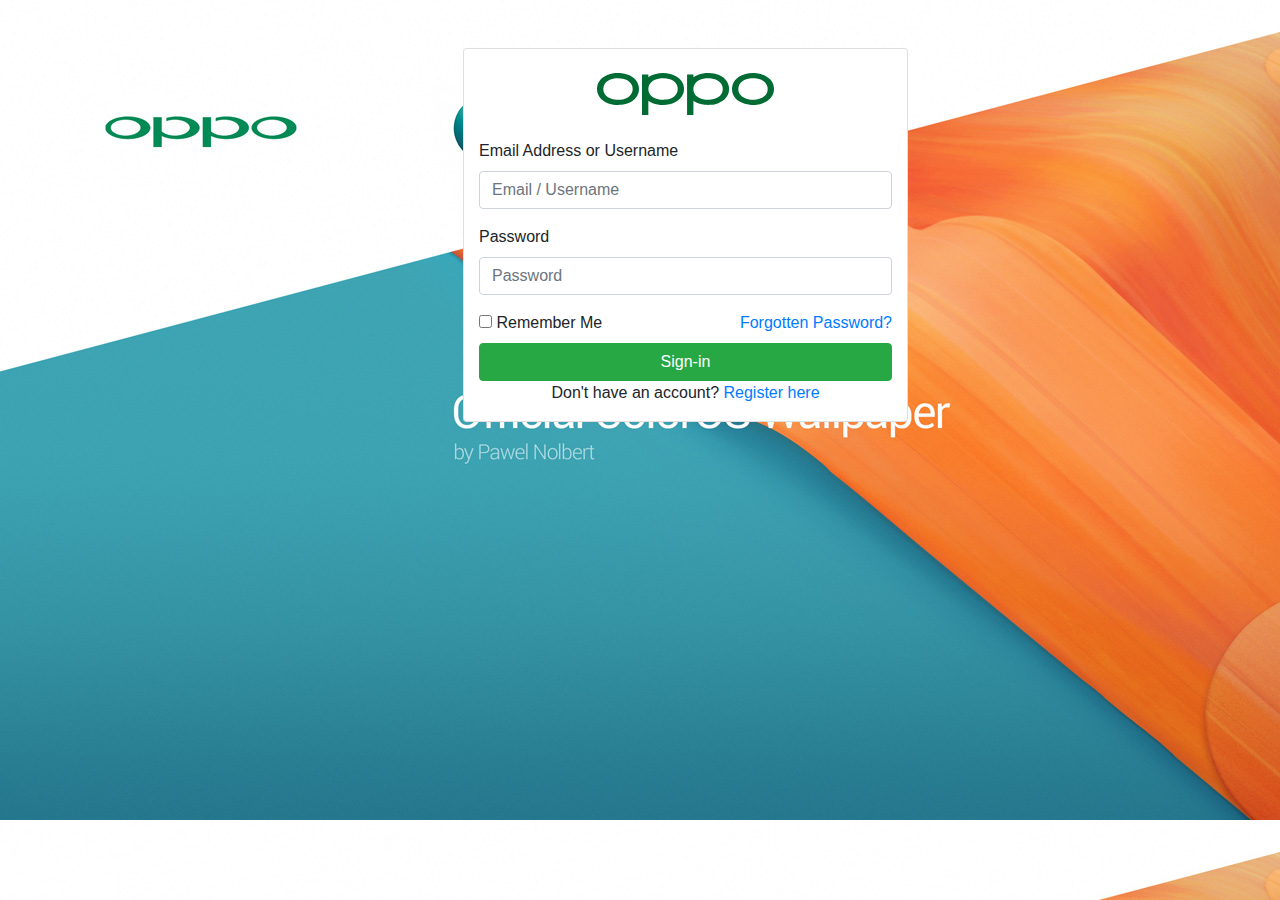
<file: deguzman_Itec75a/Deguzman_lab6/Deguzman_lab6_Login.html>
<html>
<head>
<title>Log-in</title>
<meta charset="utf-8">
<meta name="viewport" content="width=device-width, initial-scale">
<link rel="stylesheet" href="css/bootstrap.min.css">
<script src="https://ajax.googleapis.com/ajax/libs/jquery/3.5.1/jquery.min.js"></script>
<script src="js/bootstrap.min.js" ></script>
</head>
<body style="background-image: url('gege.jpg');">
<div class="container" style="margin-left:35%;  text-align:center;">
	<div class="row">
		<div class="col-5 ">
			<div class="card shadow mt-5">
				<div class="text-center">
					<a href="#"><img class="my-4" style="width:40%;" src="oppo.svg" alt=""></a>
				</div>
				<div class="container">
					<div class="login-form">
						<form>

							<div class="form-group">
							<label class="float-left">Email Address or Username</label>
							<input type="email" class="form-control" placeholder="Email / Username" required>
							</div>

								<div class="form-group">
									<label class="float-left">Password</label>
									<input type="password" class="form-control" placeholder="Password" required>
								</div>

							<div class="checkbox">
								<label class="float-left">
									<input type="checkbox"> Remember Me
								</label>
								<label class="float-right">
									<a href="#">Forgotten Password?</a>
								</label>
							</div>

							<button type="submit" class="btn btn-success btn-block"> Sign-in</button>
							<div class="register-link m-t-15 text-center">
								<p>Don't have an account? <a href="Deguzman_lab6_Register.html">Register here</a></p>
							</div>

						</form>
					</div>
				</div>
			</div>
		</div>
	</div>
</div>
	

</body>
</html>
</file>
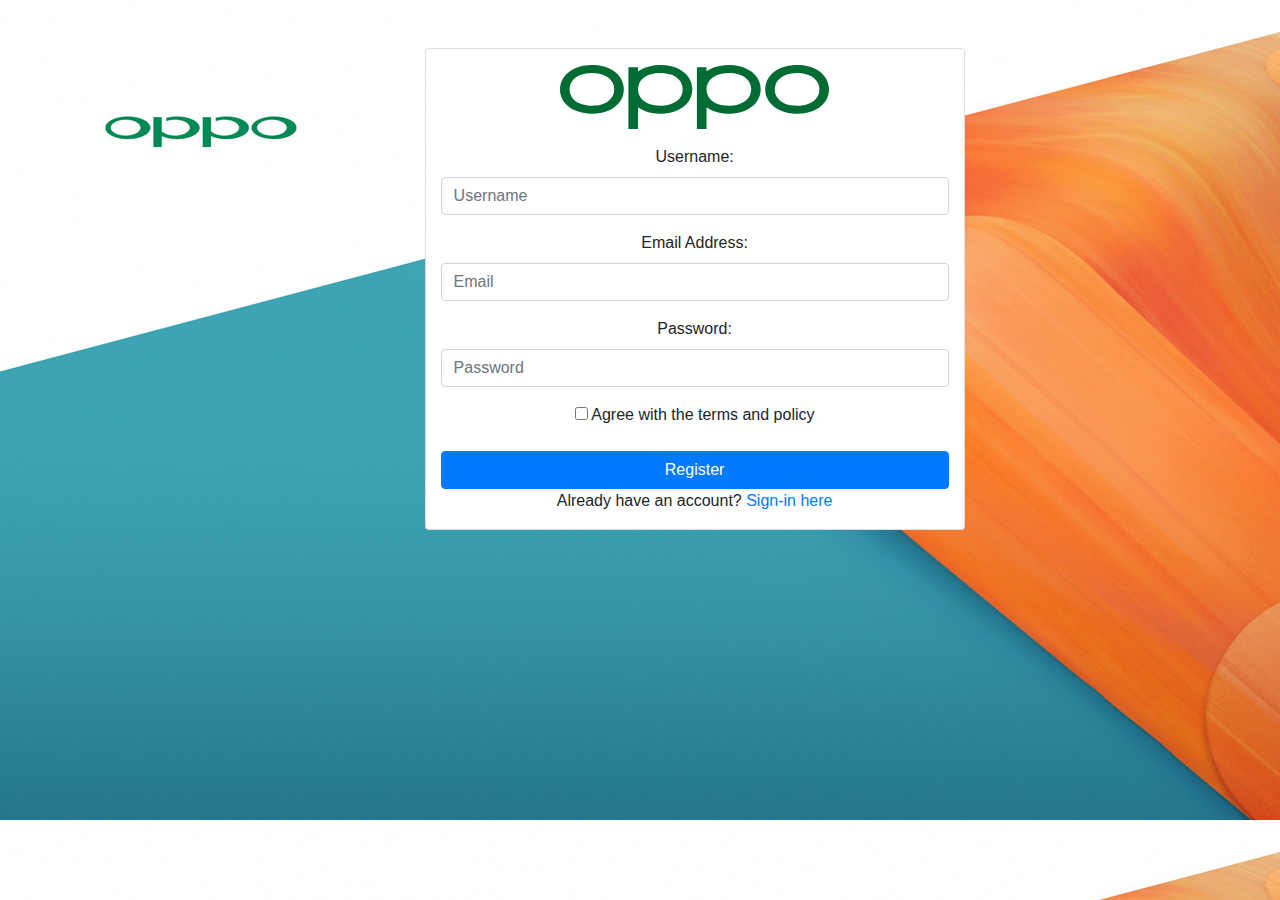
<file: deguzman_Itec75a/Deguzman_lab6/Deguzman_lab6_Register.html>
<html>
<head>
<title>Register</title>
<meta charset="utf-8">
<meta name="viewport" content="width=device-width, initial-scale">
<link rel="stylesheet" href="css/bootstrap.min.css">
<script src="https://ajax.googleapis.com/ajax/libs/jquery/3.5.1/jquery.min.js"></script>
<script src="js/bootstrap.min.js" ></script>
</head>
<body style="background-image: url('gege.jpg');">
<div class="container" style="margin-left:32%;  text-align:center;">
	<div class="row ">
		<div class="col-6">
			<div class="card shadow mt-5">
				<div class="text-center">
					<a href="#"><img class="my-3" style="width:50%;" src="oppo.svg" alt=""></a>
				</div>
				<div class="container">
					<div class="login-form">
						<form>

							<div class="form-group">
								<label>Username:</label>
								<input type="text" class ="form-control" placeholder="Username" required>
							</div>

							<div class="form-group">
								<label>Email Address:</label>
								<input type="email" class= "form-control" placeholder="Email" required>
							</div>

							<div class="form-group">
								<label>Password:</label>
								<input type="password" class ="form-control" placeholder="Password" required>
							</div>

							<div class="checkbox">
								<label>
									<input type="checkbox"> Agree with the terms and policy
								</label>
							</div>

							</div>
							<button type="submit" class="btn btn-primary btn-block"> Register</button>
							<div class="register-link m-t-15 text-center">
								<p>Already have an account? <a href="Deguzman_lab6_Login.html">Sign-in here</a></p>
							</div>
						</form>
					</div>
				</div>
			</div>
		</div>
	</div>
</div>
</body>
</html>
</file>
<file: assets/css/style.css>
/**
* Template Name: Laura - v4.3.0
* Template URL: https://bootstrapmade.com/laura-free-creative-bootstrap-theme/
* Author: BootstrapMade.com
* License: https://bootstrapmade.com/license/
*/

/*--------------------------------------------------------------
# General
--------------------------------------------------------------*/
body {
  font-family: "Open Sans", sans-serif;
  color: #444444;
}

a {
  color: #ffb727;
  text-decoration: none;
}

a:hover {
  color: #ffc85a;
  text-decoration: none;
}

h1, h2, h3, h4, h5, h6 {
  font-family: "Raleway", sans-serif;
}

/*--------------------------------------------------------------
# Back to top button
--------------------------------------------------------------*/
.back-to-top {
  position: fixed;
  visibility: hidden;
  opacity: 0;
  right: 15px;
  bottom: 15px;
  z-index: 996;
  background: #ffb727;
  width: 40px;
  height: 40px;
  border-radius: 4px;
  transition: all 0.4s;
}

.back-to-top i {
  font-size: 28px;
  color: #fff;
  line-height: 0;
}

.back-to-top:hover {
  background: #ffc550;
  color: #fff;
}

.back-to-top.active {
  visibility: visible;
  opacity: 1;
}

/*--------------------------------------------------------------
# Header
--------------------------------------------------------------*/
#header {
  z-index: 997;
  transition: all 0.5s;
  height: 80px;
  background: rgba(25, 28, 31, 0.8);
}

#header.header-transparent {
  background: transparent;
}

#header.header-scrolled {
  height: 60px;
  background: rgba(25, 28, 31, 0.8);
}

/*--------------------------------------------------------------
# Navigation Menu
--------------------------------------------------------------*/
/**
* Desktop Navigation 
*/
.navbar {
  padding: 0;
}

.navbar ul {
  margin: 0;
  padding: 0;
  display: flex;
  list-style: none;
  align-items: center;
}

.navbar li {
  position: relative;
}

.navbar a, .navbar a:focus {
  display: flex;
  align-items: center;
  justify-content: space-between;
  padding: 10px 15px;
  color: #fff;
  white-space: nowrap;
  transition: 0.3s;
  font-size: 12px;
  font-family: "Raleway", sans-serif;
  text-transform: uppercase;
  font-weight: 600;
  letter-spacing: 1px;
}

.navbar a i, .navbar a:focus i {
  font-size: 12px;
  line-height: 0;
  margin-left: 5px;
}

.navbar a:hover, .navbar .active, .navbar .active:focus, .navbar li:hover > a {
  color: #ffb727;
}

.navbar .dropdown ul {
  display: block;
  position: absolute;
  left: 14px;
  top: calc(100% + 30px);
  margin: 0;
  padding: 10px 0;
  z-index: 99;
  opacity: 0;
  visibility: hidden;
  background: #fff;
  box-shadow: 0px 0px 30px rgba(127, 137, 161, 0.25);
  transition: 0.3s;
  border-radius: 4px;
}

.navbar .dropdown ul li {
  min-width: 200px;
}

.navbar .dropdown ul a {
  padding: 10px 20px;
  font-size: 14px;
  text-transform: none;
  font-weight: 400;
  color: #3b434a;
  letter-spacing: 1px;
}

.navbar .dropdown ul a i {
  font-size: 12px;
}

.navbar .dropdown ul a:hover, .navbar .dropdown ul .active:hover, .navbar .dropdown ul li:hover > a {
  color: #ffb727;
}

.navbar .dropdown:hover > ul {
  opacity: 1;
  top: 100%;
  visibility: visible;
}

.navbar .dropdown .dropdown ul {
  top: 0;
  left: calc(100% - 30px);
  visibility: hidden;
}

.navbar .dropdown .dropdown:hover > ul {
  opacity: 1;
  top: 0;
  left: 100%;
  visibility: visible;
}

@media (max-width: 1366px) {
  .navbar .dropdown .dropdown ul {
    left: -90%;
  }
  .navbar .dropdown .dropdown:hover > ul {
    left: -100%;
  }
}

/**
* Mobile Navigation 
*/
.mobile-nav-toggle {
  color: #fff;
  font-size: 28px;
  cursor: pointer;
  display: none;
  line-height: 0;
  transition: 0.5s;
}

@media (max-width: 991px) {
  .mobile-nav-toggle {
    display: block;
  }
  .navbar ul {
    display: none;
  }
}

.navbar-mobile {
  position: fixed;
  overflow: hidden;
  top: 0;
  right: 0;
  left: 0;
  bottom: 0;
  background: rgba(36, 41, 46, 0.9);
  transition: 0.3s;
  z-index: 999;
}

.navbar-mobile .mobile-nav-toggle {
  position: absolute;
  top: 15px;
  right: 15px;
}

.navbar-mobile ul {
  display: block;
  position: absolute;
  top: 55px;
  right: 15px;
  bottom: 15px;
  left: 15px;
  padding: 10px 0;
  border-radius: 10px;
  background-color: #fff;
  overflow-y: auto;
  transition: 0.3s;
}

.navbar-mobile a {
  padding: 10px 20px;
  font-size: 14px;
  color: #3b434a;
}

.navbar-mobile a:hover, .navbar-mobile .active, .navbar-mobile li:hover > a {
  color: #ffb727;
}

.navbar-mobile .getstarted {
  margin: 15px;
}

.navbar-mobile .dropdown ul {
  position: static;
  display: none;
  margin: 10px 20px;
  padding: 10px 0;
  z-index: 99;
  opacity: 1;
  visibility: visible;
  background: #fff;
  box-shadow: 0px 0px 30px rgba(127, 137, 161, 0.25);
}

.navbar-mobile .dropdown ul li {
  min-width: 200px;
}

.navbar-mobile .dropdown ul a {
  padding: 10px 20px;
}

.navbar-mobile .dropdown ul a i {
  font-size: 12px;
}

.navbar-mobile .dropdown ul a:hover, .navbar-mobile .dropdown ul .active:hover, .navbar-mobile .dropdown ul li:hover > a {
  color: #ffb727;
}

.navbar-mobile .dropdown > .dropdown-active {
  display: block;
}

/*--------------------------------------------------------------
# Hero Section
--------------------------------------------------------------*/
#hero {
  width: 100%;
  height: 100vh;
  background: url("../img/gege.jpg") top right;
  background-size: cover;
  position: relative;
}

#hero:before {
  content: "";
 
  position: absolute;
  bottom: 0;
  top: 0;
  left: 0;
  right: 0;
}

#hero .hero-container {
  position: absolute;
  bottom: 0;
  top: 0;
  left: 0;
  right: 0;
  display: flex;
  justify-content: center;
  align-items: center;
  flex-direction: column;
  padding: 0 15px;
}

#hero h1 {
  margin: 0 0 10px 0;
  font-size: 64px;
  font-family: "Satisfy", serif;
  color: #fff;
}

#hero h2 {
  color: #eee;
  margin-bottom: 50px;
  font-size: 13px;
  font-weight: 500;
  letter-spacing: 1px;
  text-transform: uppercase;
}

#hero .btn-scroll {
  transition: 0.4s;
  color: rgba(255, 255, 255, 0.6);
  animation: up-down 1s ease-in-out infinite alternate-reverse both;
}

#hero .btn-scroll i {
  font-size: 48px;
}

#hero .btn-scroll:hover {
  color: #ffb727;
}

@media (min-width: 1024px) {
  #hero {
    background-attachment: fixed;
  }
}

@media (max-width: 575px) {
  #hero h1 {
    font-size: 40px;
  }
  #hero h2 {
    text-align: center;
    margin-bottom: 30px;
  }
}

@-webkit-keyframes up-down {
  0% {
    transform: translateY(5px);
  }
  100% {
    transform: translateY(-5px);
  }
}

@keyframes up-down {
  0% {
    transform: translateY(5px);
  }
  100% {
    transform: translateY(-5px);
  }
}

/*--------------------------------------------------------------
# Sections General
--------------------------------------------------------------*/
section {
   background-color:#b0e0e6;
  padding: 60px 0;
}

.section-bg {
  background-color:black;
}

.section-title {
  text-align: center;
  padding: 30px 0;
  position: relative;
}

.section-title h2 {
  font-size: 32px;
  font-weight: 700;
  text-transform: uppercase;
  margin-bottom: 20px;
  padding-bottom: 0;
  color: #3b434a;
  position: relative;
  z-index: 2;
}

.section-title span {
  position: absolute;
  top: 30px;
  color: #eef0f2;
  left: 0;
  right: 0;
  z-index: 1;
  font-weight: 700;
  font-size: 52px;
  text-transform: uppercase;
  line-height: 0;
}

.section-title p {
  margin-bottom: 0;
  position: relative;
  z-index: 2;
}

@media (max-width: 575px) {
  .section-title h2 {
    font-size: 28px;
    margin-bottom: 15px;
  }
  .section-title span {
    font-size: 38px;
  }
}



/*--------------------------------------------------------------
# About Me
--------------------------------------------------------------*/
.about .content h3 {
  font-weight: 700;
  font-size: 26px;
  color: #3b434a;
  text-transform: uppercase;
}

.about .content ul {
  list-style: none;
  padding: 0;
}

.about .content ul li {
  margin-bottom: 20px;
  display: flex;
  align-items: center;
}

.about .content ul strong {
  margin-right: 10px;
}

.about .content ul i {
  font-size: 16px;
  margin-right: 5px;
  color: #ffb727;
  line-height: 0;
}

.about .content p:last-child {
  margin-bottom: 0;
}

.about .content .count-box {
  width: 100%;
}

.about .content .count-box i {
  display: block;
  font-size: 36px;
  color: #ffb727;
  float: left;
  line-height: 0;
}

.about .content .count-box span {
  font-size: 36px;
  line-height: 30px;
  display: block;
  font-weight: 700;
  color: #3b434a;
  margin-left: 50px;
}

.about .content .count-box p {
  padding: 15px 0 0 0;
  margin: 0 0 0 50px;
  font-family: "Raleway", sans-serif;
  font-size: 14px;
  color: #5d6a75;
}

.about .content .count-box a {
  font-weight: 600;
  display: block;
  margin-top: 20px;
  color: #5d6a75;
  font-size: 15px;
  font-family: "Satisfy", serif;
  transition: ease-in-out 0.3s;
}

.about .content .count-box a:hover {
  color: #82909c;
}

.about .image {
  background: url("../img/neki.jpg") center center no-repeat;
  background-size: cover;
  min-height: 500px;
}

.about .skills-content {
  margin-top: 30px;
}

.about .skills-content .progress {
  height: 60px;
  display: block;
  background: none;
  border-radius: 0;
}

.about .skills-content .progress .skill {
  padding: 10px 0;
  margin: 0 0 6px 0;
  text-transform: uppercase;
  display: block;
  font-weight: 700;
  font-family: "Raleway", sans-serif;
  color: #3b434a;
}

.about .skills-content .progress .skill .val {
  float: right;
  font-style: normal;
}

.about .skills-content .progress-bar-wrap {
  background: #e6e8eb;
}

.about .skills-content .progress-bar {
  width: 1px;
  height: 10px;
  transition: .9s;
  background-color: #ffb727;
}

/*--------------------------------------------------------------
# My Resume
--------------------------------------------------------------*/
.resume .resume-title {
  font-size: 26px;
  font-weight: 700;
  margin-top: 20px;
  margin-bottom: 20px;
  color: #3b434a;
}

.resume .resume-item {
  padding: 0 0 20px 20px;
  margin-top: -2px;
  border-left: 2px solid #82909c;
  position: relative;
}

.resume .resume-item h4 {
  line-height: 18px;
  font-size: 16px;
  font-weight: 700;
  text-transform: uppercase;
  color: #ffb727;
  margin-bottom: 10px;
}

.resume .resume-item h5 {
  font-size: 16px;
  background: #eef0f2;
  padding: 5px 15px;
  display: inline-block;
  font-weight: 600;
  margin-bottom: 10px;
}

.resume .resume-item ul {
  padding-left: 20px;
}

.resume .resume-item ul li {
  padding-bottom: 10px;
}

.resume .resume-item:last-child {
  padding-bottom: 0;
}

.resume .resume-item::before {
  content: "";
  position: absolute;
  width: 16px;
  height: 16px;
  border-radius: 50px;
  left: -9px;
  top: 0;
  background: #fff;
  border: 2px solid #82909c;
}

/*--------------------------------------------------------------
# My Services
--------------------------------------------------------------*/
.services .icon-box {
  padding: 30px;
  position: relative;
  overflow: hidden;
  background: #fff;
  box-shadow: 0 10px 29px 0 rgba(68, 88, 144, 0.1);
  transition: all 0.3s ease-in-out;
  text-align: center;
  border: 1px solid #fff;
}

.services .icon {
  margin: 0 auto 20px auto;
  padding-top: 17px;
  display: inline-block;
  text-align: center;
  border-radius: 50%;
  width: 72px;
  height: 72px;
  background: #fff4df;
}

.services .icon i {
  font-size: 36px;
  line-height: 1;
  color: #ffb727;
}

.services .title {
  font-weight: 700;
  margin-bottom: 15px;
  font-size: 18px;
}

.services .title a {
  color: #111;
  transition: 0.3s;
}

.services .description {
  font-size: 15px;
  line-height: 28px;
  margin-bottom: 0;
}

.services .icon-box:hover {
  border-color: #ffb727;
}

.services .icon-box:hover .title a {
  color: #ffb727;
}

/*--------------------------------------------------------------
# Testimonials
--------------------------------------------------------------*/
.testimonials {
  padding: 80px 0;
  background: url("../img/testimonials-bg.jpg") no-repeat;
  background-position: center center;
  background-size: cover;
  position: relative;
}

.testimonials::before {
  content: "";
  position: absolute;
  left: 0;
  right: 0;
  top: 0;
  bottom: 0;
  background: rgba(14, 16, 17, 0.7);
}

.testimonials .section-header {
  margin-bottom: 40px;
}

.testimonials .testimonial-item {
  text-align: center;
  color: #fff;
}

.testimonials .testimonial-item .testimonial-img {
  width: 100px;
  border-radius: 50%;
  border: 6px solid rgba(255, 255, 255, 0.15);
  margin: 0 auto;
}

.testimonials .testimonial-item h3 {
  font-size: 20px;
  font-weight: bold;
  margin: 10px 0 5px 0;
  color: #fff;
}

.testimonials .testimonial-item h4 {
  font-size: 14px;
  color: #ddd;
  margin: 0 0 15px 0;
}

.testimonials .testimonial-item .quote-icon-left, .testimonials .testimonial-item .quote-icon-right {
  color: rgba(255, 255, 255, 0.4);
  font-size: 26px;
}

.testimonials .testimonial-item .quote-icon-left {
  display: inline-block;
  left: -5px;
  position: relative;
}

.testimonials .testimonial-item .quote-icon-right {
  display: inline-block;
  right: -5px;
  position: relative;
  top: 10px;
}

.testimonials .testimonial-item p {
  font-style: italic;
  margin: 0 auto 15px auto;
  color: #eee;
}

.testimonials .swiper-pagination {
  margin-top: 20px;
  position: relative;
}

.testimonials .swiper-pagination .swiper-pagination-bullet {
  width: 12px;
  height: 12px;
  opacity: 1;
  background-color: rgba(255, 255, 255, 0.4);
}

.testimonials .swiper-pagination .swiper-pagination-bullet-active {
  background-color: #ffb727;
}

@media (min-width: 992px) {
  .testimonials .testimonial-item p {
    width: 80%;
  }
}

/*--------------------------------------------------------------
# My Portfolio
--------------------------------------------------------------*/
.portfolio #portfolio-flters {
  list-style: none;
  margin-bottom: 20px;
}

.portfolio #portfolio-flters li {
  cursor: pointer;
  display: inline-block;
  margin: 0 10px 10px 10px;
  font-size: 15px;
  font-weight: 600;
  line-height: 1;
  padding: 7px 10px;
  text-transform: uppercase;
  color: #444444;
  transition: all 0.3s ease-in-out;
  border: 2px solid #fff;
}

.portfolio #portfolio-flters li:hover, .portfolio #portfolio-flters li.filter-active {
  color: #f3a200;
  border-color: #ffb727;
}

.portfolio .portfolio-item {
  margin-bottom: 30px;
}

.portfolio .portfolio-item .portfolio-img {
  overflow: hidden;
}

.portfolio .portfolio-item .portfolio-img img {
  transition: all 0.8s ease-in-out;
}

.portfolio .portfolio-item .portfolio-info {
  opacity: 0;
  position: absolute;
  left: 15px;
  bottom: 0;
  z-index: 3;
  right: 15px;
  transition: all ease-in-out 0.3s;
  background: rgba(0, 0, 0, 0.5);
  padding: 10px 15px;
}

.portfolio .portfolio-item .portfolio-info h4 {
  font-size: 18px;
  color: #fff;
  font-weight: 600;
  color: #fff;
  margin-bottom: 0px;
}

.portfolio .portfolio-item .portfolio-info p {
  color: rgba(255, 255, 255, 0.8);
  font-size: 14px;
  margin-bottom: 0;
}

.portfolio .portfolio-item .portfolio-info .preview-link, .portfolio .portfolio-item .portfolio-info .details-link {
  position: absolute;
  right: 40px;
  font-size: 24px;
  top: calc(50% - 18px);
  color: #fff;
  transition: 0.3s;
}

.portfolio .portfolio-item .portfolio-info .preview-link:hover, .portfolio .portfolio-item .portfolio-info .details-link:hover {
  color: #ffc041;
}

.portfolio .portfolio-item .portfolio-info .details-link {
  right: 10px;
}

.portfolio .portfolio-item:hover .portfolio-img img {
  transform: scale(1.2);
}

.portfolio .portfolio-item:hover .portfolio-info {
  opacity: 1;
}

/*--------------------------------------------------------------
# Portfolio Details
--------------------------------------------------------------*/
.portfolio-details {
  padding-top: 40px;
}

.portfolio-details .portfolio-details-slider img {
  width: 100%;
}

.portfolio-details .portfolio-details-slider .swiper-pagination {
  margin-top: 20px;
  position: relative;
}

.portfolio-details .portfolio-details-slider .swiper-pagination .swiper-pagination-bullet {
  width: 12px;
  height: 12px;
  background-color: #fff;
  opacity: 1;
  border: 1px solid #ffb727;
}

.portfolio-details .portfolio-details-slider .swiper-pagination .swiper-pagination-bullet-active {
  background-color: #ffb727;
}

.portfolio-details .portfolio-info {
  padding: 30px;
  box-shadow: 0px 0 30px rgba(59, 67, 74, 0.08);
}

.portfolio-details .portfolio-info h3 {
  font-size: 22px;
  font-weight: 700;
  margin-bottom: 20px;
  padding-bottom: 20px;
  border-bottom: 1px solid #eee;
}

.portfolio-details .portfolio-info ul {
  list-style: none;
  padding: 0;
  font-size: 15px;
}

.portfolio-details .portfolio-info ul li + li {
  margin-top: 10px;
}

.portfolio-details .portfolio-description {
  padding-top: 30px;
}

.portfolio-details .portfolio-description h2 {
  font-size: 26px;
  font-weight: 700;
  margin-bottom: 20px;
}

.portfolio-details .portfolio-description p {
  padding: 0;
}

/*--------------------------------------------------------------
# Pricing
--------------------------------------------------------------*/
.pricing .box {
  padding: 20px;
  background: #fff;
  text-align: center;
  box-shadow: 0px 0px 4px rgba(0, 0, 0, 0.12);
  border-radius: 5px;
  position: relative;
  overflow: hidden;
}

.pricing h3 {
  font-weight: 400;
  margin: -20px -20px 20px -20px;
  padding: 20px 15px;
  font-size: 16px;
  font-weight: 600;
  color: #777777;
  background: #f8f8f8;
}

.pricing h4 {
  font-size: 36px;
  color: #ffb727;
  font-weight: 600;
  font-family: "Open Sans", sans-serif;
  margin-bottom: 20px;
}

.pricing h4 sup {
  font-size: 20px;
  top: -12px;
  left: -3px;
}

.pricing h4 span {
  color: #bababa;
  font-size: 16px;
  font-weight: 300;
}

.pricing ul {
  padding: 0;
  list-style: none;
  color: #444444;
  text-align: center;
  line-height: 20px;
  font-size: 14px;
}

.pricing ul li {
  padding-bottom: 16px;
}

.pricing ul i {
  color: #ffb727;
  font-size: 18px;
  padding-right: 4px;
}

.pricing ul .na {
  color: #ccc;
  text-decoration: line-through;
}

.pricing .btn-wrap {
  margin: 20px -20px -20px -20px;
  padding: 20px 15px;
  background: #f8f8f8;
  text-align: center;
}

.pricing .btn-buy {
  background: #ffb727;
  display: inline-block;
  padding: 8px 35px;
  border-radius: 4px;
  color: #fff;
  transition: none;
  font-size: 14px;
  font-weight: 400;
  font-family: "Raleway", sans-serif;
  font-weight: 600;
  transition: 0.3s;
}

.pricing .btn-buy:hover {
  background: #ffc85a;
}

.pricing .featured h3 {
  color: #fff;
  background: #ffb727;
}

.pricing .advanced {
  width: 200px;
  position: absolute;
  top: 18px;
  right: -68px;
  transform: rotate(45deg);
  z-index: 1;
  font-size: 14px;
  padding: 1px 0 3px 0;
  background: #ffb727;
  color: #fff;
}

/*--------------------------------------------------------------
# Contact Me
--------------------------------------------------------------*/
.contact .info-box {
  color: #444444;
  text-align: center;
  box-shadow: 0 0 30px black;
  padding: 20px 0 30px 0;
}

.contact .info-box i.bx {
  font-size: 24px;
  color: black;
  border-radius: 50%;
  padding: 15px;
  background: #fff6e4;
}

.contact .info-box h3 {
  font-size: 20px;
  color: black;
  font-weight: 700;
  margin: 10px 0;
}

.contact .info-box p {
  padding: 0;
  line-height: 24px;
  font-size: 14px;
  margin-bottom: 0;
}

.contact .social-links {
  margin-top: 15px;
  display: flex;
  justify-content: center;
}

.contact .social-links a {
  font-size: 18px;
  display: inline-block;
  color: black;
  line-height: 1;
  margin: 0 8px;
  transition: 0.3s;
  padding: 14px;
  border-radius: 50px;
  border: 1px solid black;
}

.contact .social-links a:hover {
  color: #fff;
  border-color: #ffb727;
  background: #ffb727;
}

.contact .php-email-form {
  box-shadow: 0 0 30px black;
  padding: 27px;
}

.contact .php-email-form .validate {
  display: none;
  color: red;
  margin: 0 0 15px 0;
  font-weight: 400;
  font-size: 13px;
}

.contact .php-email-form .error-message {
  display: none;
  color: #fff;
  background: #ed3c0d;
  text-align: left;
  padding: 15px;
  font-weight: 600;
}

.contact .php-email-form .error-message br + br {
  margin-top: 25px;
}

.contact .php-email-form .sent-message {
  display: none;
  color: #fff;
  background: #18d26e;
  text-align: center;
  padding: 15px;
  font-weight: 600;
}

.contact .php-email-form .loading {
  display: none;
  background: #fff;
  text-align: center;
  padding: 15px;
}

.contact .php-email-form .loading:before {
  content: "";
  display: inline-block;
  border-radius: 50%;
  width: 24px;
  height: 24px;
  margin: 0 10px -6px 0;
  border: 3px solid #18d26e;
  border-top-color: #eee;
  -webkit-animation: animate-loading 1s linear infinite;
  animation: animate-loading 1s linear infinite;
}

.contact .php-email-form input, .contact .php-email-form textarea {
  border-radius: 0;
  box-shadow: none;
  font-size: 14px;
}

.contact .php-email-form input::focus, .contact .php-email-form textarea::focus {
  background-color: #ffb727;
}

.contact .php-email-form input {
  padding: 10px 15px;
}

.contact .php-email-form textarea {
  padding: 12px 15px;
}

.contact .php-email-form button[type="submit"] {
  background: #ffb727;
  border: 0;
  padding: 10px 24px;
  color: #fff;
  transition: 0.4s;
  border-radius: 5px;
}

.contact .php-email-form button[type="submit"]:hover {
  background: #ffc85a;
}

@-webkit-keyframes animate-loading {
  0% {
    transform: rotate(0deg);
  }
  100% {
    transform: rotate(360deg);
  }
}

@keyframes animate-loading {
  0% {
    transform: rotate(0deg);
  }
  100% {
    transform: rotate(360deg);
  }
}

/*--------------------------------------------------------------
# Footer
--------------------------------------------------------------*/
#footer {
  background: url("../img/hehe.jpg") top center no-repeat;
  background-size: cover;
  color: #fff;
  font-size: 14px;
  text-align: center;
  padding: 80px 0;
  position: relative;
}

#footer::before {
  content: "";
  position: absolute;
  left: 0;
  right: 0;
  top: 0;
  bottom: 0;
  background: rgba(0, 0, 0, 0.6);
}

#footer .container {
  position: relative;
}

#footer h3 {
  font-size: 36px;
  font-weight: 700;
  color: #fff;
  position: relative;
  font-family: "Satisfy", serif;
  padding: 0;
  margin: 0 0 15px 0;
}

#footer p {
  font-size: 15;
  font-style: italic;
  padding: 0;
  margin: 0 0 40px 0;
}

#footer .social-links {
  margin: 0 0 40px 0;
}

#footer .social-links a {
  font-size: 18px;
  display: inline-block;
  background: #ffb727;
  color: #fff;
  line-height: 1;
  padding: 8px 0;
  margin-right: 4px;
  border-radius: 50%;
  text-align: center;
  width: 36px;
  height: 36px;
  transition: 0.3s;
}

#footer .social-links a:hover {
  background: #f3a200;
  color: #fff;
  text-decoration: none;
}

#footer .copyright {
  margin: 0 0 5px 0;
}

#footer .credits {
  font-size: 13px;
}
</file>
